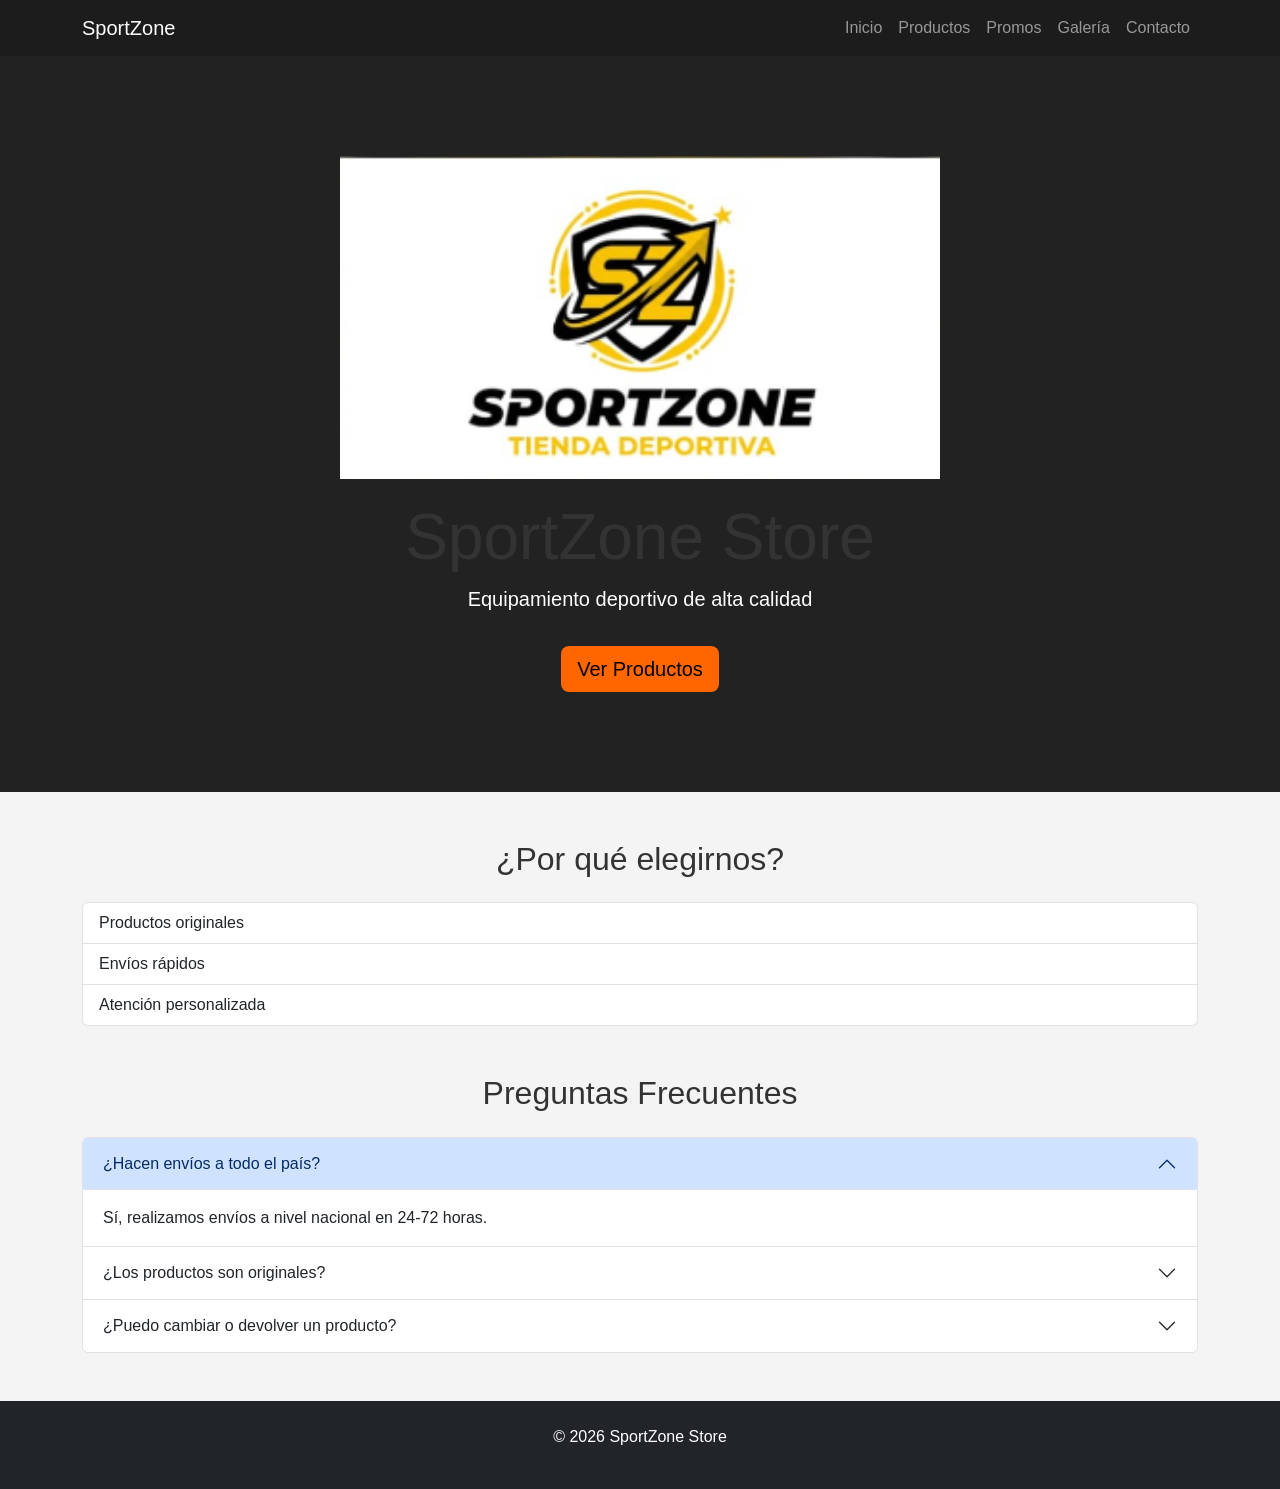
<file: index.html>
<!DOCTYPE html>
<html lang="es">
<head>
<meta charset="UTF-8">
<meta name="viewport" content="width=device-width, initial-scale=1">

<title>SportZone</title>

<link href="https://cdn.jsdelivr.net/npm/bootstrap@5.3.3/dist/css/bootstrap.min.css" rel="stylesheet">
<link rel="stylesheet" href="estilos.css">
</head>

<body>

<!-- NAVBAR -->
<nav class="navbar navbar-expand-lg navbar-dark bg-dark">
<div class="container">

<a class="navbar-brand" href="index.html"> SportZone</a>

<button class="navbar-toggler" data-bs-toggle="collapse" data-bs-target="#menu">
<span class="navbar-toggler-icon"></span>
</button>

<div class="collapse navbar-collapse" id="menu">
<ul class="navbar-nav ms-auto">
<li class="nav-item"><a class="nav-link" href="index.html">Inicio</a></li>
<li class="nav-item"><a class="nav-link" href="productos.html">Productos</a></li>
<li class="nav-item"><a class="nav-link" href="promociones.html">Promos</a></li>
<li class="nav-item"><a class="nav-link" href="galeria.html">Galería</a></li>
<li class="nav-item"><a class="nav-link" href="contacto.html">Contacto</a></li>
</ul>
</div>

</div>
</nav>

<!-- HERO -->
<header class="hero text-center text-white">
<div class="container">
<div class="container">
<img src="logo.png" class="logo-grande">
<h1 class="display-3">SportZone Store</h1>

<p class="lead">Equipamiento deportivo de alta calidad</p>

<a href="productos.html" class="btn btn-warning btn-lg mt-3">
Ver Productos
</a>

</div>
</header>


</div>

</div>
</div>

<!-- BENEFICIOS -->
<div class="container mt-5">
<h2 class="text-center mb-4">¿Por qué elegirnos?</h2>

<ul class="list-group">
<li class="list-group-item">Productos originales</li>
<li class="list-group-item">Envíos rápidos</li>
<li class="list-group-item">Atención personalizada</li>
</ul>
</div>
<section class="container my-5">

<h2 class="text-center mb-4">
Preguntas Frecuentes
</h2>

<div class="accordion" id="faq">

<div class="accordion-item">

<h2 class="accordion-header">

<button class="accordion-button"
data-bs-toggle="collapse"
data-bs-target="#p1">

¿Hacen envíos a todo el país?

</button>

</h2>

<div id="p1" class="accordion-collapse collapse show">

<div class="accordion-body">
Sí, realizamos envíos a nivel nacional en 24-72 horas.
</div>

</div>

</div>

<div class="accordion-item">

<h2 class="accordion-header">

<button class="accordion-button collapsed"
data-bs-toggle="collapse"
data-bs-target="#p2">

¿Los productos son originales?

</button>

</h2>

<div id="p2" class="accordion-collapse collapse">

<div class="accordion-body">
Sí, todos nuestros productos son 100% originales y de alta calidad.
</div>

</div>

</div>

<div class="accordion-item">

<h2 class="accordion-header">

<button class="accordion-button collapsed"
data-bs-toggle="collapse"
data-bs-target="#p3">

¿Puedo cambiar o devolver un producto?

</button>

</h2>

<div id="p3" class="accordion-collapse collapse">

<div class="accordion-body">
Sí, aceptamos cambios dentro de los primeros 7 días.
</div>

</div>

</div>

</div>

</section>


<!-- FOOTER -->
<footer class="bg-dark text-white text-center p-4 mt-5">
<p>© 2026 SportZone Store</p>
</footer>

<script>
alert("Bienvenido a SportZone ");
</script>

<script src="https://cdn.jsdelivr.net/npm/bootstrap@5.3.3/dist/js/bootstrap.bundle.min.js"></script>
</body>
</html>
</file>
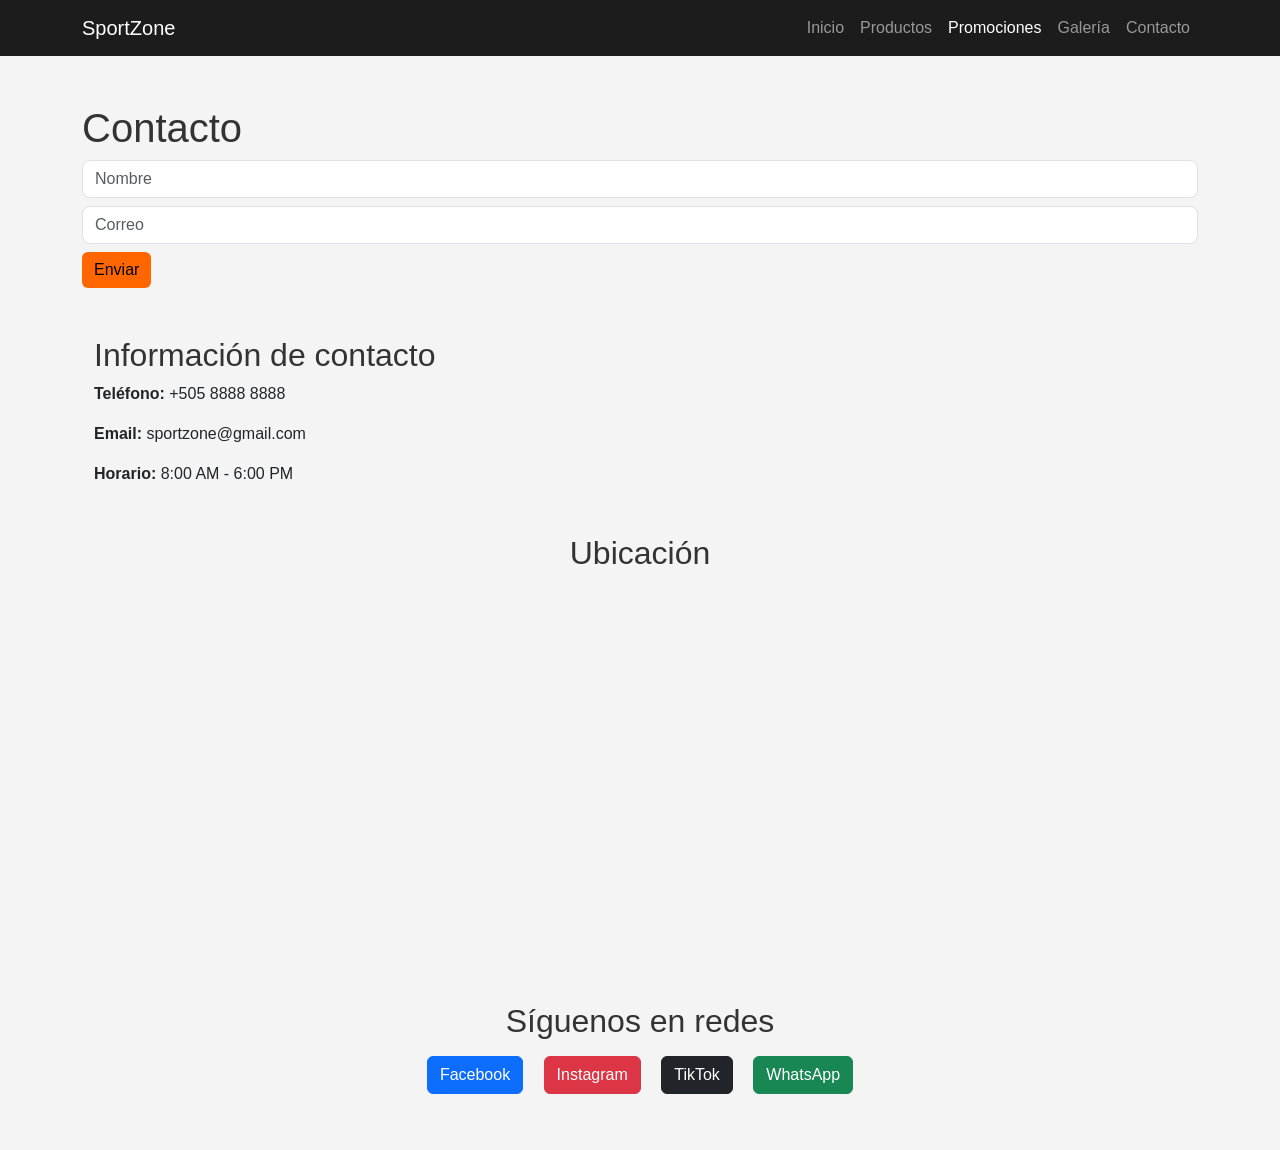
<file: contacto.html>
<!DOCTYPE html>
<html lang="es">
<head>
<meta charset="UTF-8">
<title>Contacto</title>

<link href="https://cdn.jsdelivr.net/npm/bootstrap@5.3.3/dist/css/bootstrap.min.css" rel="stylesheet">
<link rel="stylesheet" href="estilos.css">
</head>

<body>
<nav class="navbar navbar-expand-lg navbar-dark bg-dark">

<div class="container">

<a class="navbar-brand" href="index.html">
SportZone
</a>

<button class="navbar-toggler"
data-bs-toggle="collapse"
data-bs-target="#menu">

<span class="navbar-toggler-icon"></span>

</button>

<div class="collapse navbar-collapse" id="menu">

<ul class="navbar-nav ms-auto">

<li class="nav-item">
<a class="nav-link" href="index.html">Inicio</a>
</li>

<li class="nav-item">
<a class="nav-link" href="productos.html">Productos</a>
</li>

<li class="nav-item">
<a class="nav-link active" href="promociones.html">Promociones</a>
</li>

<li class="nav-item">
<a class="nav-link" href="galeria.html">Galería</a>
</li>

<li class="nav-item">
<a class="nav-link" href="contacto.html">Contacto</a>
</li>

</ul>

</div>

</div>

</nav>
<div class="container mt-5">

<h1>Contacto</h1>

<form onsubmit="alert('Mensaje enviado'); return false;">

<input type="text" placeholder="Nombre" class="form-control mb-2">
<input type="email" placeholder="Correo" class="form-control mb-2">

<button class="btn btn-warning">Enviar</button>

</form>
<div class="container my-5">

<h2>Información de contacto</h2>

<p><strong>Teléfono:</strong> +505 8888 8888</p>
<p><strong>Email:</strong> sportzone@gmail.com</p>
<p><strong>Horario:</strong> 8:00 AM - 6:00 PM</p>

</div>
</div>
<!-- UBICACIÓN -->
<div class="container my-5">

<h2 class="text-center mb-4">Ubicación</h2>

<iframe 
src="https://www.google.com/maps?q=León,Nicaragua&output=embed"
width="100%" 
height="350"
style="border:0;"
allowfullscreen=""
loading="lazy">
</iframe>

</div>
<div class="container text-center my-5">

<h2>Síguenos en redes</h2>

<a href="https://www.facebook.com" target="_blank" 
class="btn btn-primary m-2">Facebook</a>

<a href="https://www.instagram.com" target="_blank" 
class="btn btn-danger m-2">Instagram</a>

<a href="https://www.tiktok.com" target="_blank" 
class="btn btn-dark m-2">TikTok</a>

<a href="https://wa.me/50588888888" target="_blank" 
class="btn btn-success m-2">
WhatsApp
</a>

</div>
<script>
function mensajeContacto(){
    alert("Gracias por contactarnos, responderemos pronto");
}
</script>

</body>
</html>
</file>
<file: estilos.css>
body {
    font-family: Arial, sans-serif;
    background-color: #f4f4f4;
}
.navbar {
    background-color: #1c1c1c !important;
}
h1, h2, h3 {
    color: #333;
}
.btn-warning {
    background-color: #ff6600;
    border: none;
    transition: all 0.3s ease;
}

.btn-warning:hover {
    background-color: gold;
    transform: scale(1.05);
}

.btn-warning:active {
    transform: scale(0.95);
}
.card {
    border-radius: 10px;
    overflow: hidden;
    transition: 0.3s;
}
.card:hover {
    transform: translateY(-5px);
    box-shadow: 0px 6px 20px rgba(0,0,0,0.2);
}

.card img {
    height: 200px;
    object-fit: cover;
}
.galeria {
    width: 100%;
    height: 200px;
    object-fit: cover;
    transition: 0.3s;
    border-radius: 10px;
}
.galeria:hover {
    transform: scale(1.07);
}
.overlay {
    position: absolute;
    top: 0;
    left: 0;
    right: 0;
    bottom: 0;

    background: rgba(0,0,0,0.6);
    color: white;

    display: flex;
    justify-content: center;
    align-items: center;

    opacity: 0;
    transition: 0.3s;
}

.card:hover .overlay {
    opacity: 1;
}
table {
    border-radius: 8px;
    overflow: hidden;
}

input, textarea, select {
    border-radius: 8px !important;
}

input:focus, textarea:focus {
    box-shadow: 0px 0px 8px orange;
    border-color: orange;
}

footer {
    margin-top: 40px;
}
.hero {
    background-color: #222;
    color: white;
    padding: 100px 0;
}
video {
    width: 60%;
    max-height: 300px;
    display: block;
    margin: 20px auto;
    border-radius: 10px;
}
audio {
    width: 60%;
    display: block;
    margin: 20px auto;
}
.logo-grande {
    width: 600px;
    display: block;
    margin: 0 auto 20px auto;
    transition: 0.3s;
}

.logo-grande:hover {
    transform: scale(1.05);
}
</file>
